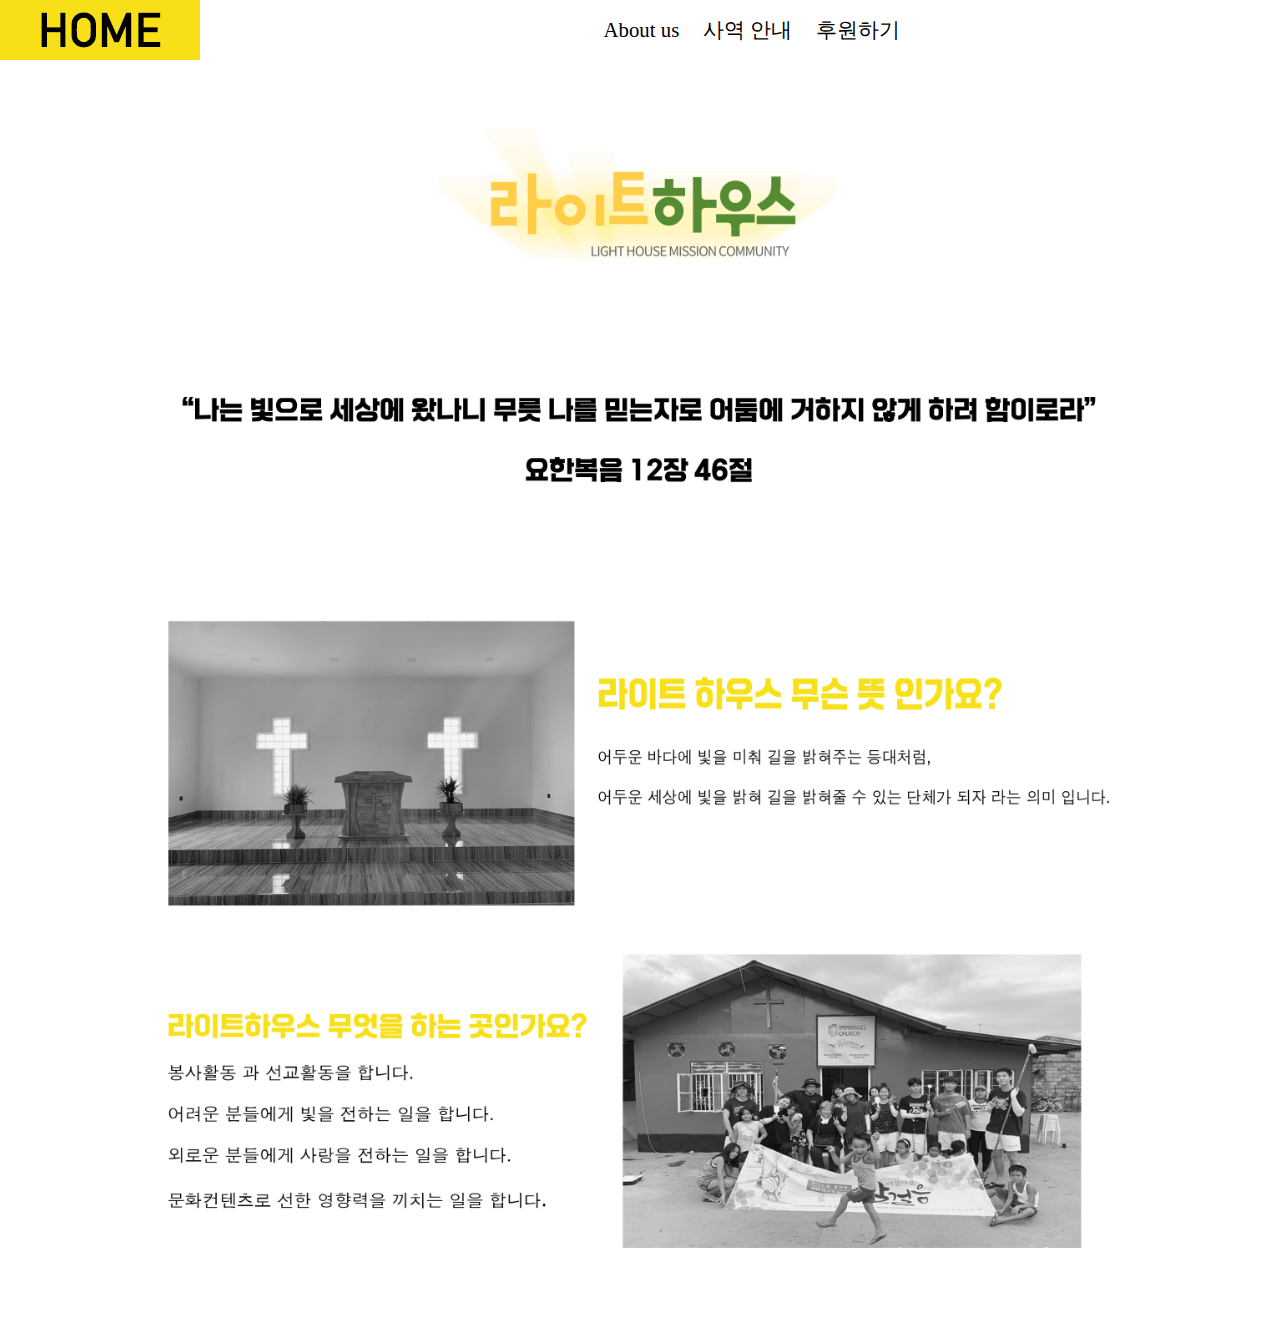
<file: aboutus/index.html>
<!DOCTYPE html>
<html>

<head>
  <meta charset="UTF-8">
  <title>Light House</title>
  <link rel="stylesheet" href="style.css">
</head>

<body>
  <div class="header">
    <div class="logo-box">
      <a href="../index.html"><img src="../images/home2.png"></a>
    </div>

    <ul class="navigation">
      <li class="items"><a href="#">About us</a></li>
      <li class="items"><a href="../infor/index.html">사역 안내</a></li>
      <li class="items"><a href="../support/index.html">후원하기</a></li>
    </ul>
  </div>

  <div class="container">
    <div class="image-box">
      <img src="../images/lighthouse.png" class="logo-image">
    </div>

    <div class="article">
      <img src="../images/about.png" class="text-image">
    </div>

  </div>

</body>

</html>
</file>
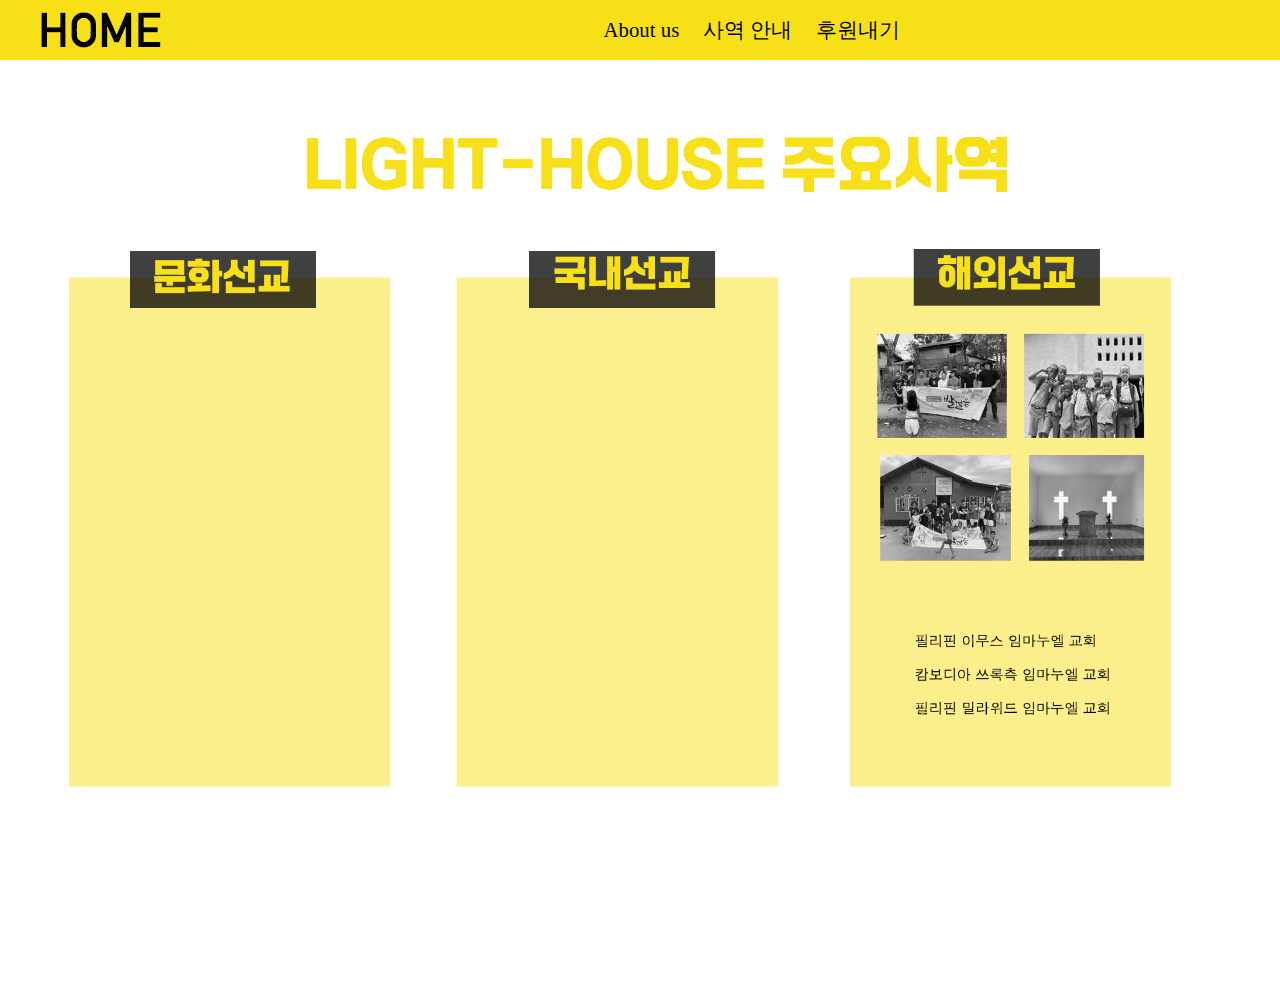
<file: infor/index.html>
<!DOCTYPE html>
<html>

<head>
  <meta charset="UTF-8">
  <title>Light House</title>
  <link rel="stylesheet" href="style.css">
</head>

<body>
  <div class="header">
    <div class="logo-box">
      <a href="../index.html"><img src="../images/home2.png"></a>
    </div>

    <ul class="navigation">
      <li class="items"><a href="../aboutus/index.html">About us</a></li>
      <li class="items"><a href="#">사역 안내</a></li>
      <li class="items"><a href="../support/index.html">후원내기</a></li>
    </ul>
  </div>

  <div class="container">
    <img src="../images/info.png" class="info">
  </div>

</body>

</html>
</file>
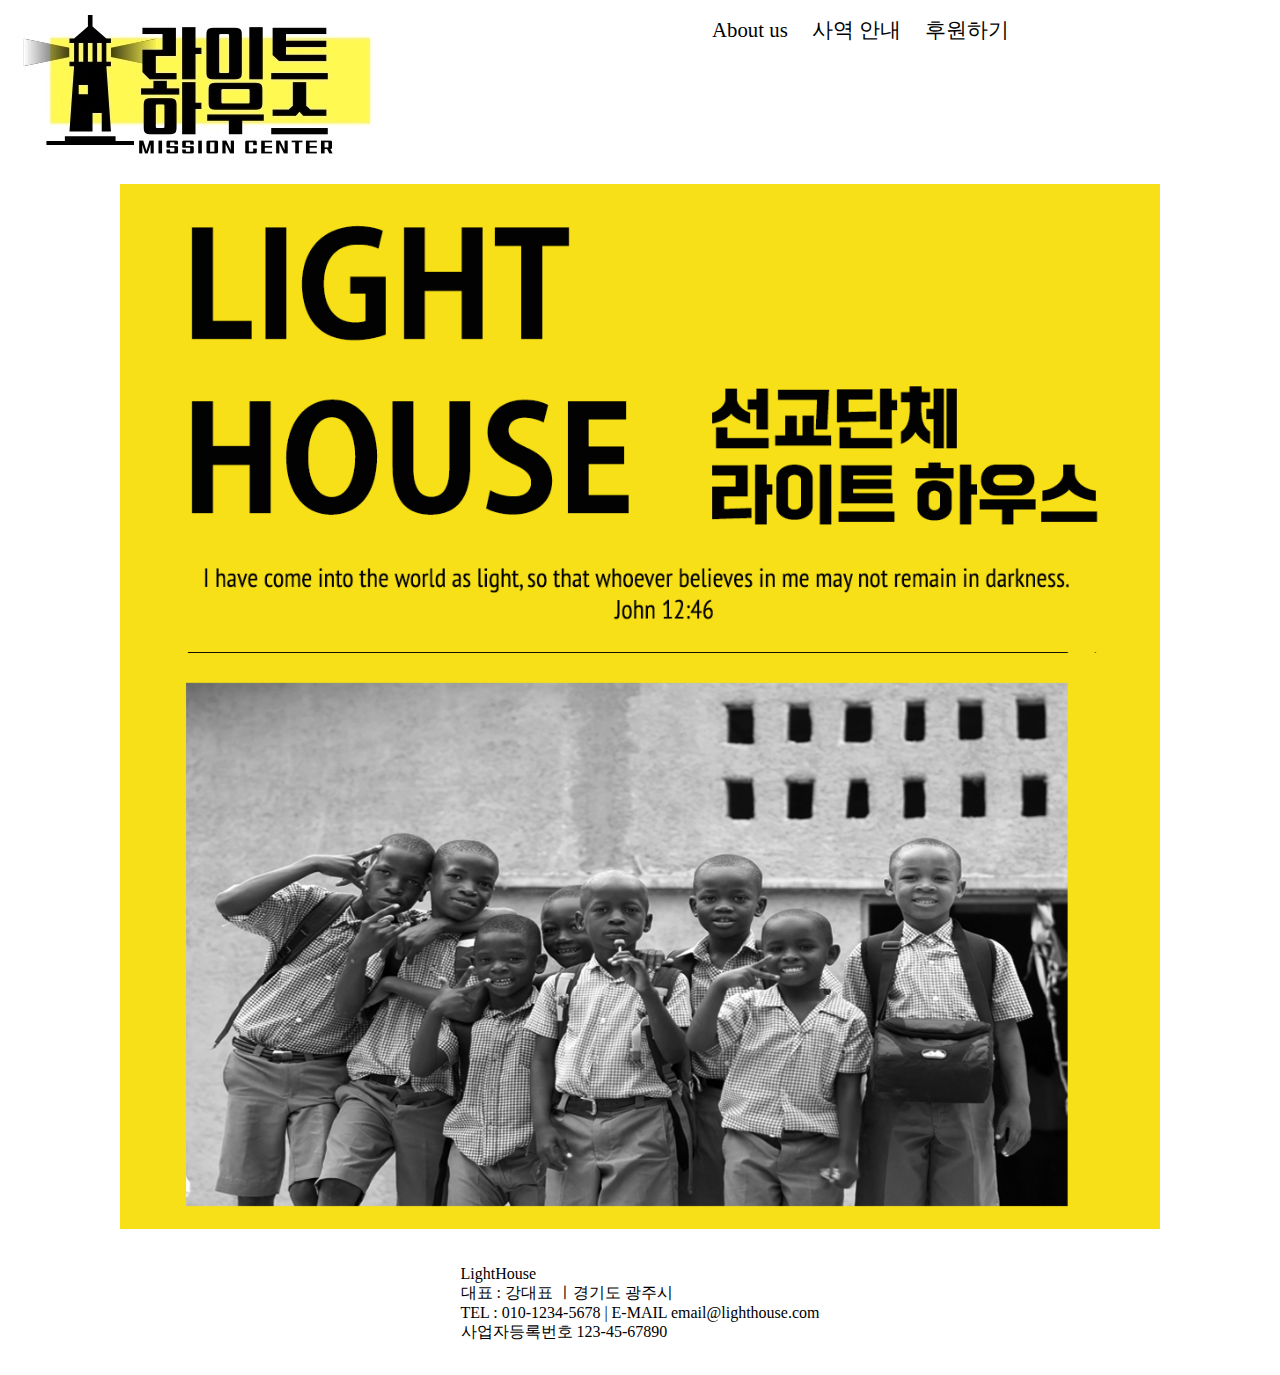
<file: oldPage/index.html>
<!DOCTYPE html>
<html>

<head>
  <meta charset="UTF-8">
  <title>Light House</title>
  <link rel="stylesheet" href="style.css" />
</head>

<body>
  <div class="container">

    <div class="header">
      <div class="logo-box">
        <a href="#"><img src="images/lighthouse2.jpeg"></a>
      </div>

      <ul class="navigation">
        <li class="items"><a href="aboutus/index.html">About us</a></li>
        <li class="items"><a href="infor/index.html">사역 안내</a></li>
        <li class="items"><a href="support/index.html">후원하기</a></li>
      </ul>

    </div>

    <div class="main">
      <div class="main-box">
        <div class="bnaner">
          <img src="images/main-banner.png" class="main-banner">
        </div>
      </div>
    </div>


    <div class="footer">
      LightHouse<br>
      대표 : 강대표 ㅣ경기도 광주시 <br>
      TEL : 010-1234-5678 | E-MAIL email@lighthouse.com <br>
      사업자등록번호 123-45-67890
    </div>
  </div>
</body>

</html>
</file>
<file: aboutus/style.css>
:root {
  --main-color: #F7E017;
  --black: #000000;
}

html,
body {
  padding: 0;
  margin: 0;
  width: 100%;
  height: 100%;
}

ul,li {
  list-style: none;
  padding: 0;
}

a {
  text-decoration: none;
  color: var(--black);
}

/* header */
.header {
  width: 100%;
  display: flex;
  flex-direction: row;
}

.navigation {
  width: 100%;
  height: 60px;
  display: flex;
  justify-content: center;
  align-items: center;
  margin: 0;
}

.items {
  padding-left: 1.5rem;
  font-size: 1.3rem;
}

/* container */
.container {
  display: flex;
  flex-direction: column;
  align-items: center;
}

.logo-image {
  width: 26rem;
  padding-top: 4rem;
  padding-bottom: 4rem;
}
.text-image {
  width: 60rem;
}
</file>
<file: infor/style.css>
:root {
  --main-color: #F7E017;
  --black: #000000;
}

html,
body {
  padding: 0;
  margin: 0;
  width: 100%;
  height: 100%;
}

ul,li {
  list-style: none;
  padding: 0;
}

a {
  text-decoration: none;
  color: var(--black);
}


/* header */
.header {
  width: 100%;
  display: flex;
  flex-direction: row;
}

.logo {
  height: 5rem;
}

.navigation {
  width: 100%;
  display: flex;
  justify-content: center;
  align-items: center;
  height: 60px;
  margin: 0;
  background-color: var(--main-color);
}

.items {
  padding-left: 1.5rem;
  font-size: 1.3rem;
}



/* container */
.container {
  width: 100%;
  height: 100%;
  display: flex;
  flex-direction: column;
}

.info {
  justify-content: center;
}
</file>
<file: oldPage/style.css>
:root {
  --main-color: #F7E017;
  --black: #000000;
}


html,
body {
  padding: 0;
  margin: 0;
  width: 100%;
  height: 100%;
  background-color: white;
}

ul,
li {
  list-style: none;
  padding: 0;
}

a {
  text-decoration: none;
  color: var(--black);
}

/* container */
.container {
  display: flex;
  flex-direction: column;
}

/* header */
.header {
  width: 100%;
  display: flex;
  flex-direction: row;
}

.navigation {
  width: 100%;
  display: flex;
  justify-content: center;
  align-items: center;
  height: 60px;
  margin: 0;
}

.items {
  padding-left: 1.5rem;
  font-size: 1.3rem;
}

/* main */

.main {
  width: 100%;
  display: flex;
  flex-direction: column;
  align-items: center;
}

.main-banner {
  width: 65em;
}
/* footer */
.footer {
  padding-top: 2rem;
  padding-bottom: 2rem;
  display: flex;
  justify-content: center;
}
</file>
